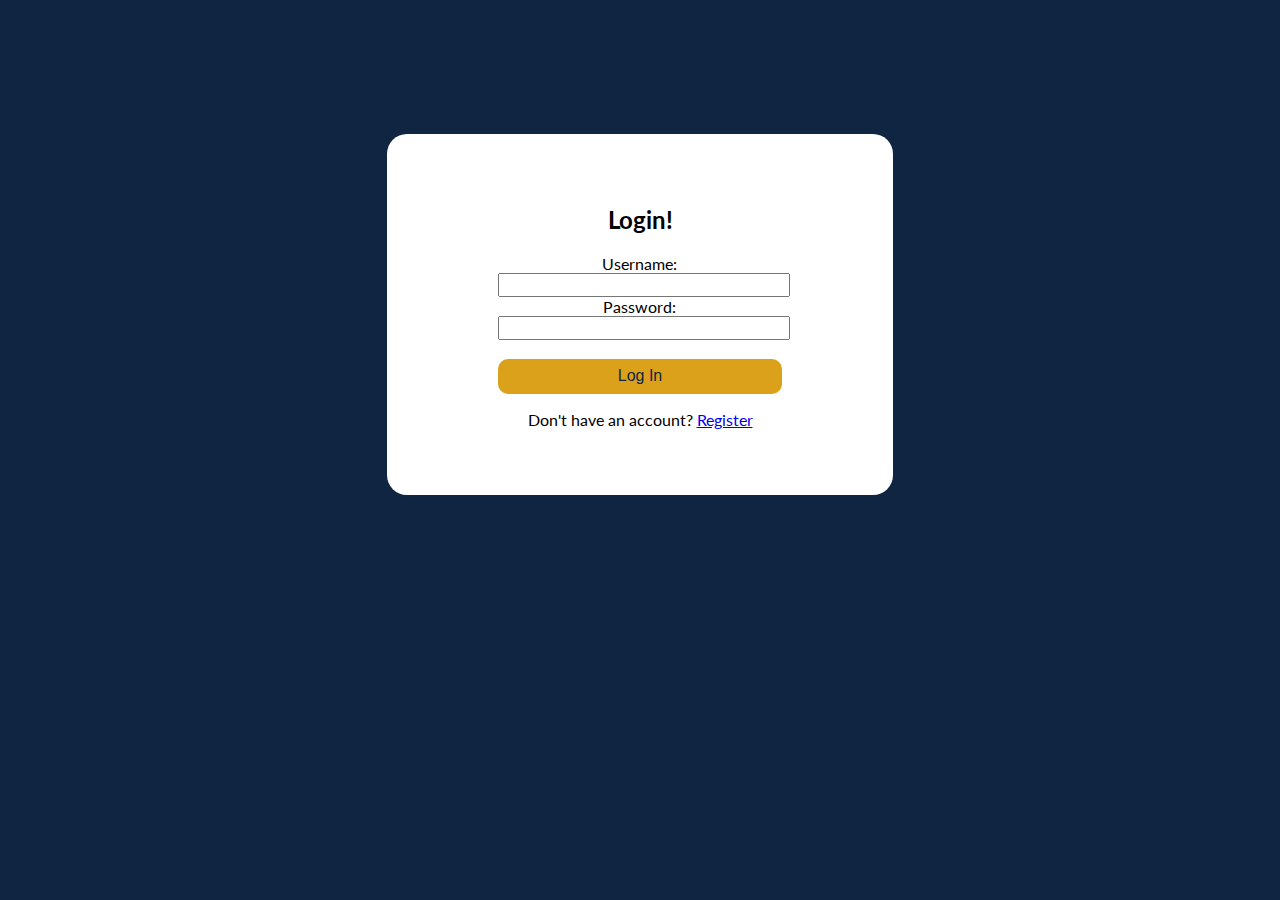
<file: app/templates/login.html>
<!DOCTYPE html>
<html lang="en">
<head>
    <meta charset = "UTF-8">
    <meta http-equiv = "X-UA-Compatible" content = "IE=edge">
    <meta name = "viewport" content = "width=device-width, initial-scale=1.0">

    <title>JC Login</title>

    <link href = "https://fonts.googleapis.com/css2?family=Lato:wght@100;300&display=swap" rel = "stylesheet">
    <link href = "../static/styles/signin.css" rel = "stylesheet">
</head>
<body>
    <div class = "form--wrapper">
        <div class = "form--container">
            <h2>Login!</h2>
            <form action = "/login" method = "POST">
                <label for = "username">Username: </label><br>
                <input type = "text" id = "username" name = "username" /><br>
                <label for = "password">Password: </label><br>
                <input type = "password" id = "password" name = "password" /><br><br>
                <input class = "button " type = "submit" id = "send-signup" name = "signup" value = "Log In" /><br>
            </form>
            <p>Don't have an account? <a href = "/register">Register</a></p>
        </div>
    </div>
</body>
</html>
</file>
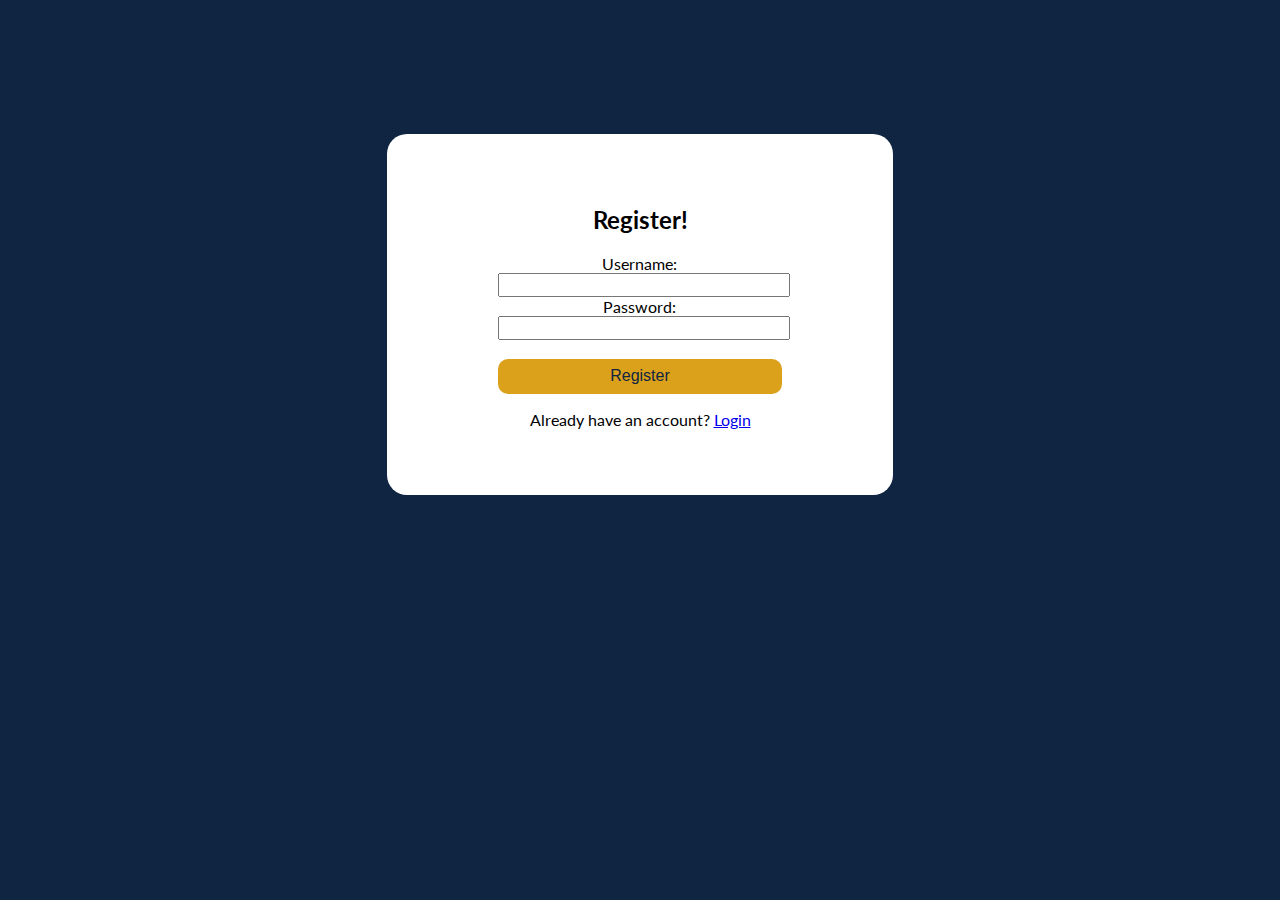
<file: app/templates/register.html>
<!DOCTYPE html>
<html lang="en">
<head>
    <meta charset = "UTF-8">
    <meta http-equiv = "X-UA-Compatible" content = "IE=edge">
    <meta name = "viewport" content = "width=device-width, initial-scale=1.0">

    <title>JC Register</title>

    <link href = "https://fonts.googleapis.com/css2?family=Lato:wght@100;300&display=swap" rel = "stylesheet">
    <link href = "../static/styles/signin.css" rel = "stylesheet">
</head>
<body>
    <div class = "form--wrapper">
        <div class = "form--container">
            <h2>Register!</h2>
            <form action = "/register" method = "POST">
                <label for = "username">Username: </label><br>
                <input type = "text" id = "username" name = "username" /><br>
                <label for = "password">Password: </label><br>
                <input type = "password" id = "password" name = "password" /><br><br>
                <input class = "button " type = "submit" id = "send-register" name = "register" value = "Register" /><br>
            </form>
            <p>Already have an account? <a href = "/login">Login</a></p>
        </div>
    </div>
</body>
</html>
</file>
<file: app/static/styles/signin.css>
body
{
    font-family: 'Lato', sans-serif;
    background-color: #102542;
}

h3
{
    color: #102542;
}

.form--wrapper
{
    display: flex;
    padding: 10% 30%;
    justify-content: center;
    align-items: center;
}

.form--container
{
    display: block;
    width: 100%;
    padding: 10%;
    background-color: white;
    border-radius: 20px;
    text-align: center;
}

.form--container form
{
    margin: auto;
    width: 70%;
}

.form--container input
{
    width: 100%;
    font-size: 1rem;
}

.form--container label
{
    font-size: 1rem;
}

.button
{
    text-decoration: none;
    padding: 3%;
    border-radius: 10px;
    background-color: #DBA11A;
    border: #DBA11A;
    color: #102542;
    font-size: 1rem;
}

.button:hover
{
    background-color: #102542;
    color: white;
}
</file>
